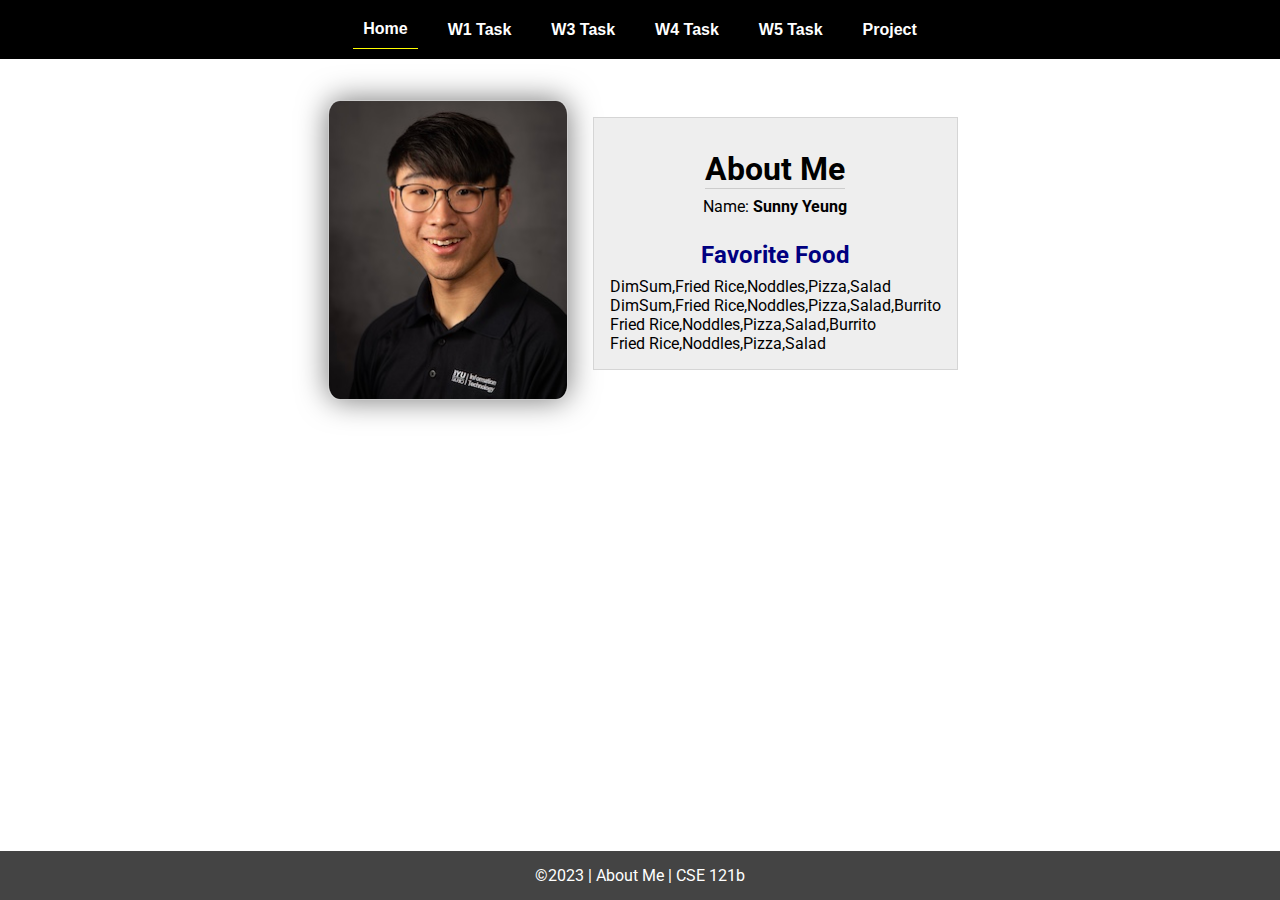
<file: index.html>
<!DOCTYPE html>
<html lang="en">

<head>
  <meta charset="UTF-8">
  <meta name="viewport" content="width=device-width, initial-scale=1.0">
  <title>About Me | CSE 121b | W02: Programming Tasks</title>
  <link rel="preconnect" href="https://fonts.googleapis.com">
  <link rel="preconnect" href="https://fonts.gstatic.com" crossorigin>
  <link href="https://fonts.googleapis.com/css2?family=Roboto:wght@400;600&display=swap"
    rel="stylesheet">
  <link rel="stylesheet" href="styles/main.css">
</head>

<body>
  <nav>
    <ul id="menu">
      <li><a id="toggleMenu">&equiv;</a></li>
      <li><a href="index.html" class="active">Home</a></li>
      <li><a href="w01-task.html">W1 Task</a></li>
      <li><a href="w03-task.html">W3 Task</a></li>
      <li><a href="w04-task.html">W4 Task</a></li>
      <li><a href="w05-task.html">W5 Task</a></li>
      <li><a href="project.html">Project</a></li>
    </ul>
  </nav>
  <main id="home">
    <picture>
      <img src="images/placeholder.png" alt="Placeholder Image">
    </picture>
    <section>
      <h1>About Me</h1>
      <div class="info">Name: <span id="name"></span></div>
      <h2>Favorite Food</h2>
      <div class="block" id="food"></div>
    </section>
  </main>
  <footer>
    &copy;<span id="year"></span> | About Me | CSE 121b
  </footer>
  <script src="scripts/main.js"></script>
  <script src="scripts/w02-task.js"></script>
</body>

</html>
</file>
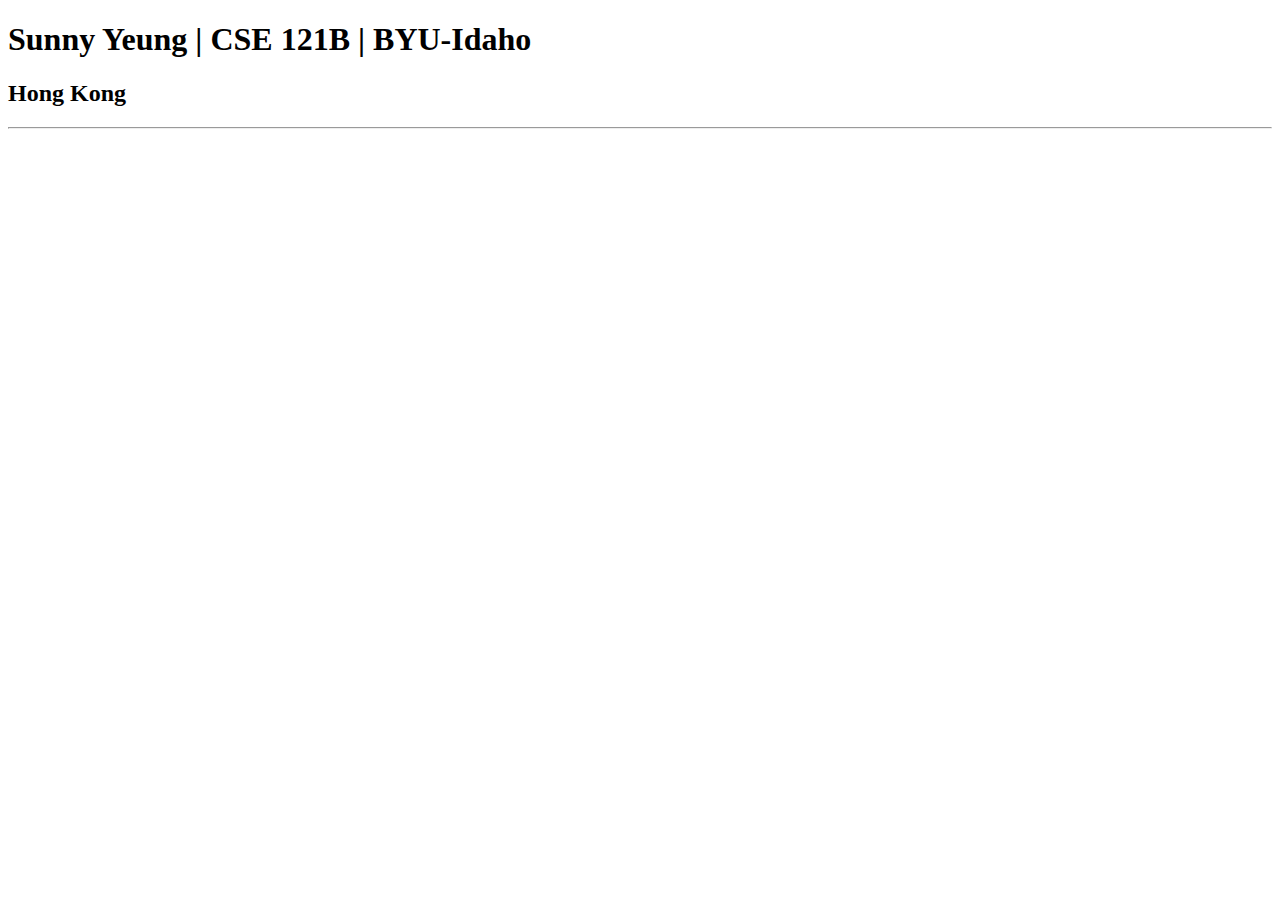
<file: W1/index.html>
<!DOCTYPE html>
<html lang="en">
<head>
    <meta charset="UTF-8">
    <meta http-equiv="X-UA-Compatible" content="IE=edge">
    <meta name="viewport" content="width=device-width, initial-scale=1.0">
    <title>Sunny Yeung | CSE 121B | BYU-Idaho</title>
</head>
<body>
    <h1>Sunny Yeung | CSE 121B | 
     BYU-Idaho</h1> 
     <h2>Hong Kong</h2>
     <hr>
</body>
</html>
</file>
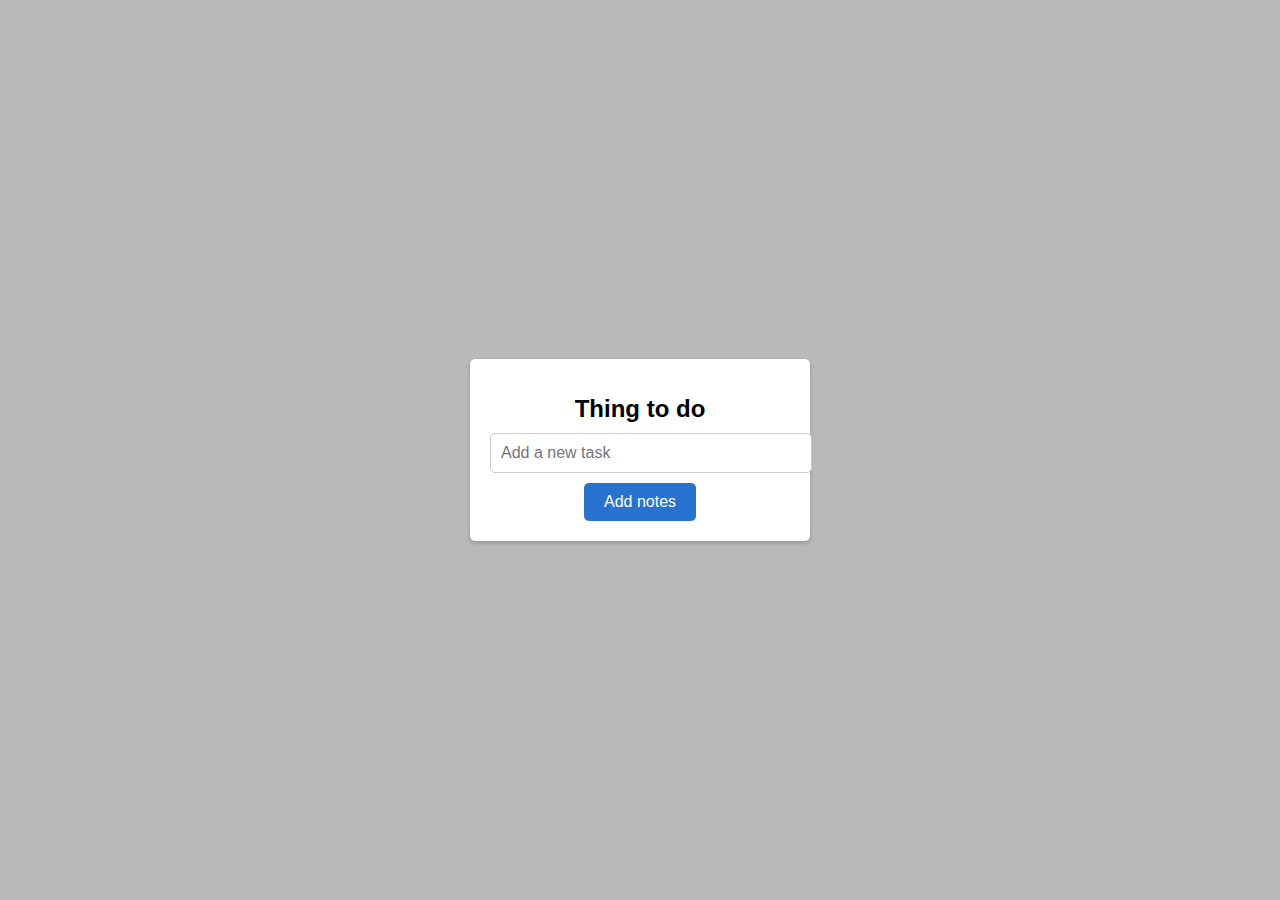
<file: project.html>
<!DOCTYPE html>
<html>
<head>
    <title>My To-Do List</title>
    <link rel="stylesheet" type="text/css" href="styles/project.css">
</head>
<body>
    <div id="todo-container">
        <h1 id="todo-header">Thing to do</h1>
        <input type="text" id="taskInput" placeholder="Add a new task">
        <button id="addnote">Add notes</button>
        <ul id="taskList">
        </ul>
    </div>
    <script src="scripts/project.js"></script>
</body>
</html>
</file>
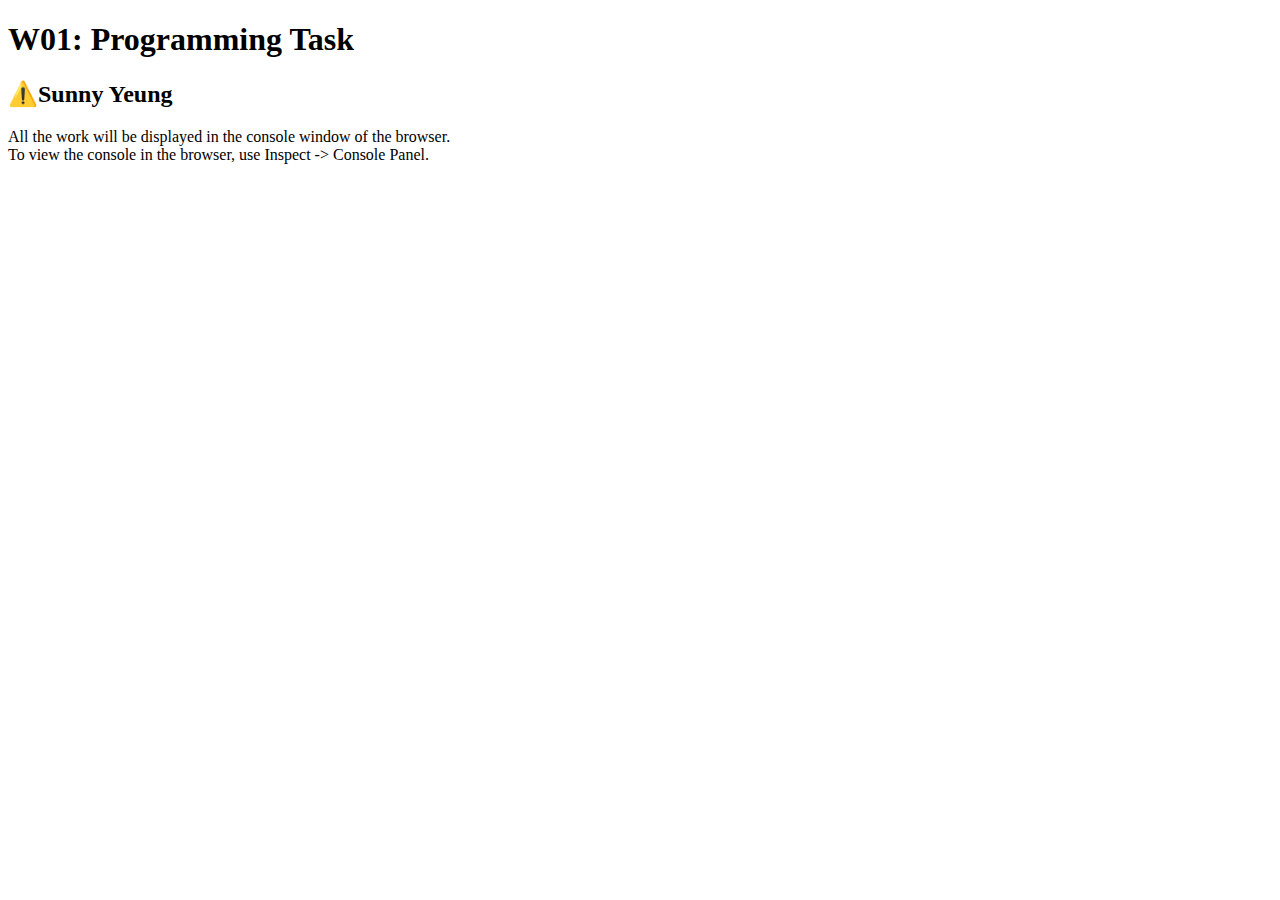
<file: w01-task.html>
<!DOCTYPE html>
<html lang="en">

<head>
  <meta charset="UTF-8">
  <meta name="viewport" content="width=device-width, initial-scale=1.0">
  <title>W01: Programming Task</title>
</head>

<body>
  <h1>W01: Programming Task</h1>
  <h2>⚠️Sunny Yeung</h2>
  <p>All the work will be displayed in the console window of the browser.
    <br>To view the console in the browser, use Inspect -> Console Panel.
  </p>

  <script src="w01-task.js"></script>

</body>
</html>
</file>
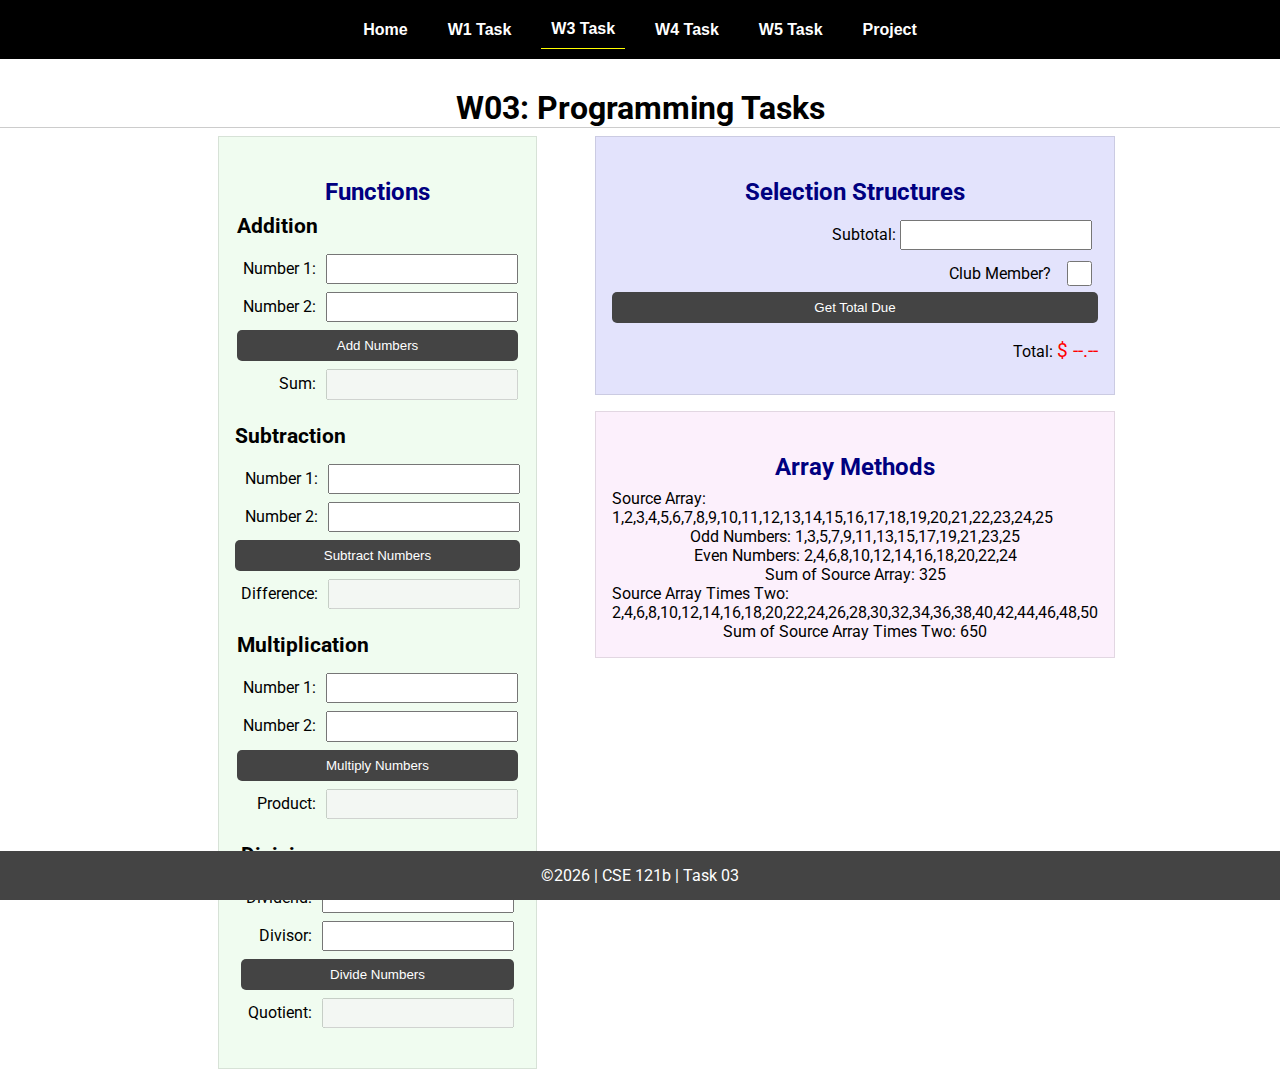
<file: w03-task.html>
<!DOCTYPE html>
<html lang="en">

<head>
    <meta charset="UTF-8">
    <meta name="viewport" content="width=device-width, initial-scale=1.0">
    <title>CSE 121b | W03: Programming Tasks</title>
    <link rel="preconnect" href="https://fonts.googleapis.com">
    <link rel="preconnect" href="https://fonts.gstatic.com" crossorigin>
    <link href="https://fonts.googleapis.com/css2?family=Roboto:wght@400;600&display=swap"
        rel="stylesheet">
    <link rel="stylesheet" href="styles/main.css">
</head>

<body>
    <nav>
        <ul id="menu">
            <li><a id="toggleMenu">&equiv;</a></li>
            <li><a href="index.html">Home</a></li>
            <li><a href="w01-task.html">W1 Task</a></li>
            <li><a href="w03-task.html" class="active">W3 Task</a></li>
            <li><a href="w04-task.html">W4 Task</a></li>
            <li><a href="w05-task.html">W5 Task</a></li>
            <li><a href="project.html">Project</a></li>
        </ul>
    </nav>>
    <header>
        <h1>W03: Programming Tasks</h1>
    </header>
    <main id="task3">
        <section id="section1">
            <h2>Functions</h2>
            <article>
                <h3>Addition</h3>
                <div>
                    <label for="add1">Number 1:</label>
                    <input type="text" id="add1" name="add1">
                </div>
                <div>
                    <label for="add2">Number 2:</label>
                    <input type="text" id="add2" name="add2">
                </div>
                <div>
                    <input type="button" id="addNumbers" value="Add Numbers">
                </div>
                <div>
                    <label for="sum">Sum:</label>
                    <input type="text" id="sum" name="sum" disabled>
                </div>
            </article>
            <article>
                <h3>Subtraction</h3>
                <div>
                    <label for="subtract1">Number 1:</label>
                    <input type="text" id="subtract1" name="subtract1">
                </div>
                <div>
                    <label for="subtract2">Number 2:</label>
                    <input type="text" id="subtract2" name="subtract2">
                </div>
                <div>
                    <input type="button" id="subtractNumbers" value="Subtract Numbers">
                </div>
                <div>
                    <label for="difference">Difference:</label>
                    <input type="text" id="difference" name="difference" disabled>
                </div>
            </article>
            <article>
                <h3>Multiplication</h3>
                <div>
                    <label for="factor1">Number 1:</label>
                    <input type="text" id="factor1" name="factor1">
                </div>
                <div>
                    <label for="factor2">Number 2:</label>
                    <input type="text" id="factor2" name="factor2">
                </div>
                <div>
                    <input type="button" id="multiplyNumbers" value="Multiply Numbers">
                </div>
                <div>
                    <label for="product">Product:</label>
                    <input type="text" id="product" name="product" disabled>
                </div>
            </article>
            <article>
                <h3>Division</h3>
                <div>
                    <label for="dividend">Dividend:</label>
                    <input type="text" id="dividend" name="dividend">
                </div>
                <div>
                    <label for="divisor">Divisor:</label>
                    <input type="text" id="divisor" name="divisor">
                </div>
                <div>
                    <input type="button" id="divideNumbers" value="Divide Numbers">
                </div>
                <div>
                    <label for="quotient">Quotient:</label>
                    <input type="text" id="quotient" name="quotient" disabled>
                </div>
            </article>
        </section>
        <div>
            <section id="section2">
                <h2>Selection Structures</h2>
                <label class="right">Subtotal:
                    <input type="number" id="subtotal" size="5">
                </label>
                <label class="middle right">
                    Club Member?
                    <input type="checkbox" id="member">
                </label>
                <div class="right">
                    <input type="button" id="getTotal" value="Get Total Due">
                </div>
                <div class="right">Total:
                    <span class="larger" id="total">$ --.--</span>
                </div>
            </section>
            <section id="section3">
                <h2>Array Methods</h2>
                <p>
                    Source Array: <span id="array"></span>
                </p>
                <p>
                    Odd Numbers: <span id="odds"></span>
                </p>
                <p>
                    Even Numbers: <span id="evens"></span>
                </p>
                <p>
                    Sum of Source Array: <span id="sumOfArray"></span>
                </p>
                <p>
                    Source Array Times Two: <span id="multiplied"></span>
                </p>
                <p>
                    Sum of Source Array Times Two: <span id="sumOfMultiplied"></span>
                </p>
            </section>
        </div>
    </main>
    <footer>
        &copy;<span id="year"></span> | CSE 121b | Task 03
    </footer>
    <script src="scripts/main.js"></script>
    <script>
        document.getElementById("year").innerHTML = new Date().getFullYear();
    </script>
    <script src="scripts/w03-task.js"></script>
</body>

</html>
</file>
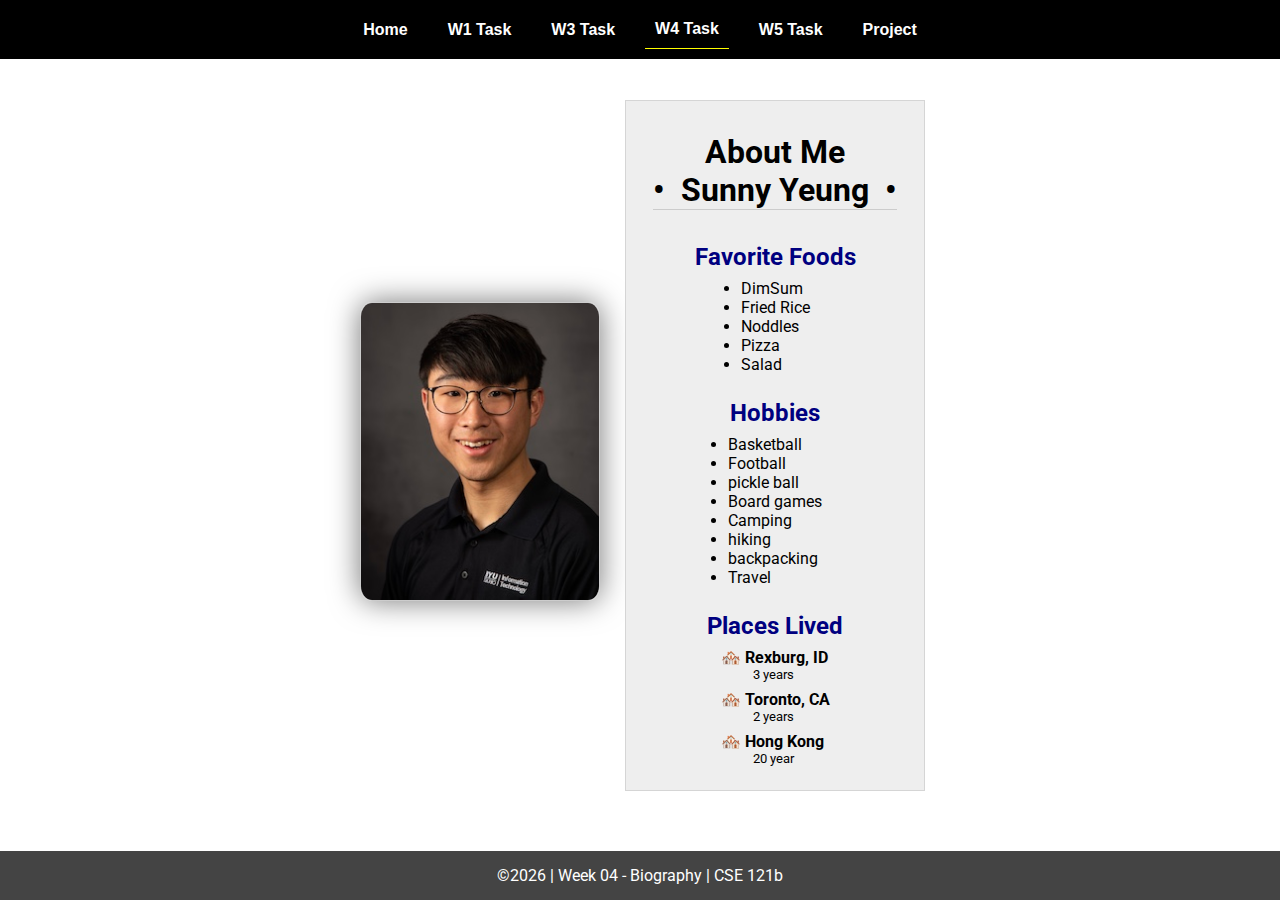
<file: w04-task.html>
<!DOCTYPE html>
<html lang="en">

<head>
  <meta charset="UTF-8">
  <meta name="viewport" content="width=device-width, initial-scale=1.0">
  <title>CSE 121b | W04: Programming Tasks</title>
  <link rel="preconnect" href="https://fonts.googleapis.com">
  <link rel="preconnect" href="https://fonts.gstatic.com" crossorigin>
  <link href="https://fonts.googleapis.com/css2?family=Roboto:wght@400;600&display=swap"
    rel="stylesheet">
  <link rel="stylesheet" href="styles/main.css">
</head>

<body>
  <nav>
    <ul id="menu">
      <li><a id="toggleMenu">&equiv;</a></li>
      <li><a href="index.html">Home</a></li>
      <li><a href="w01-task.html">W1 Task</a></li>
      <li><a href="w03-task.html">W3 Task</a></li>
      <li><a href="w04-task.html" class="active">W4 Task</a></li>
      <li><a href="w05-task.html">W5 Task</a></li>
      <li><a href="project.html">Project</a></li>
    </ul>
  </nav>
  <main id="home">
    <picture>
      <img id="photo" src="images/placeholder.png" alt="Placeholder Image">
    </picture>
    <section>
      <h1>About Me<br>• &nbsp;<span id="name"></span>&nbsp; •</h1>
      <h2>Favorite Foods</h2>
      <ul id="favorite-foods"></ul>
      <h2>Hobbies</h2>
      <ul id="hobbies"></ul>
      <h2>Places Lived</h2>
      <dl id="places-lived"></dl>
    </section>
  </main>

  <footer>
    &copy;<span id="year"></span> | Week 04 - Biography | CSE 121b
  </footer>
  <script src="scripts/main.js"></script>
  <script>
    document.getElementById("year").innerHTML = new Date().getFullYear();
  </script>
  <script src="scripts/w04-task.js"></script>
</body>

</html>
</file>
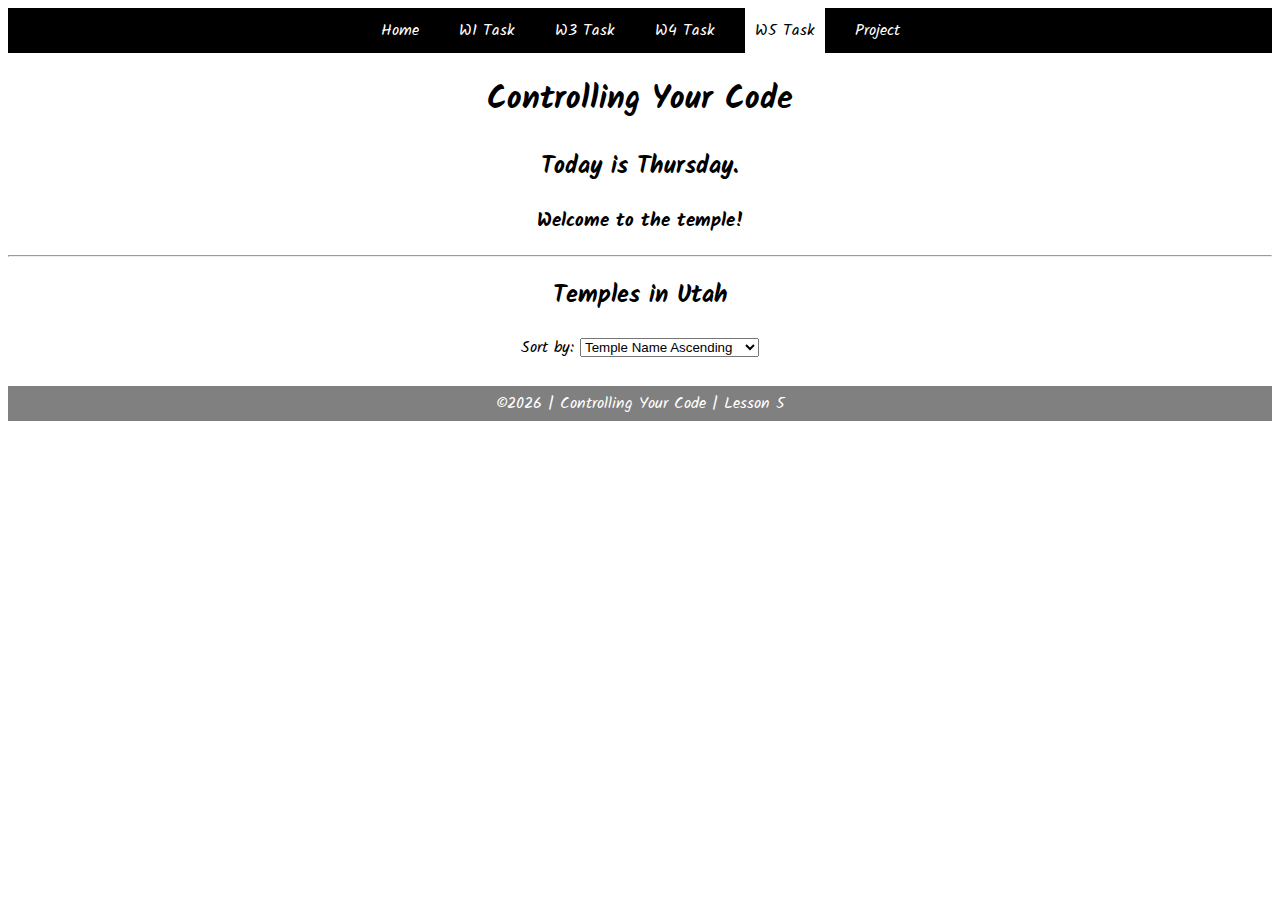
<file: w05-task.html>
<!DOCTYPE html>
<html lang="en">

<head>
    <meta charset="UTF-8">
    <meta name="viewport" content="width=device-width, initial-scale=1.0">
    <meta http-equiv="X-UA-Compatible" content="ie=edge">
    <title>CSE 121b: Week 05 | Sample Solution</title>
    <link href="https://fonts.googleapis.com/css?family=Kalam&display=swap" rel="stylesheet">
    <link rel="stylesheet" href="styles/main2.css">
</head>

<body>
    <nav>
        <ul id="menu">
            <li><a id="toggleMenu">&equiv;</a></li>
            <li><a href="index.html">Home</a></li>
            <li><a href="w01-task.html">W1 Task</a></li>
            <li><a href="w03-task.html">W3 Task</a></li>
            <li><a href="w04-task.html">W4 Task</a></li>
            <li><a href="w05-task.html"class="active">W5 Task</a></li>
            <li><a href="project.html">Project</a></li>
        </ul>
    </nav>
    <header>
        <h1>Controlling Your Code</h1>
    </header>
    <main>
        <section>
            <h2>
                Today is <span id="message2"></span>.
            </h2>
            <h3>
                <span id="message1"></span>
            </h3>
        </section>
        <hr>
        <section>
            <h2>Temples in Utah</h2>
            <p>
                Sort by: 
                <select id="sortBy">
                    <option value="templeNameAscending">Temple Name Ascending</option>
                    <option value="templeNameDescending">Temple Name Descending</option>
                    <option value="utah">Temple in Utah</option>
                    <option value="notutah">Outside of Utah</option>
                    <option value="older">Built Before 1950</option>
                    <option value="all">No Filter</option>
                </select>
            </p>
            <div id="temples">
            </div>
        </section>
    </main>
    <footer>
        &copy;<span id="year"></span> | Controlling Your Code | Lesson 5
    </footer>
    <script src="scripts/main2.js"></script>
    <script src="scripts/w05-task.js"></script>
</body>

</html>
</file>
<file: styles/main.css>
/* Universal Selector */
* {
    margin: 0;
    padding: 0;
    box-sizing: border-box;
}

/* HTML Selectors */
body {
    font-family: 'Roboto', Helvetica, sans-serif;
}

nav {
    background-color: black;
    width: 100%;
    position: fixed;
    top: 0;
}

nav ul {
    display: flex;
    flex-direction: column;
    align-items: center;
    max-width: -moz-fit-content;
    max-width: fit-content;
    margin: 0 auto;
}

nav ul li {
    flex: 1 1 auto;
}

nav ul li:first-child {
    display: block;
    font-size: 2rem;
}

nav ul li:first-child a {
    padding: 1px 10px;
}

nav ul li {
    display: none;
    list-style: none;
    margin: 10px;
}

nav ul li a {
    display: block;
    padding: 10px;
    text-decoration: none;
    font-weight: 600;
    color: white;
    text-align: center;
    font-family: 'Arial Narrow', Arial, sans-serif;
}

nav ul li a:hover {
    background-color: #efefef;
    color: black;
}

h1,
h2 {
    text-align: center;
    margin: 1rem 0 .5rem;
}

h1 {
    border-bottom: 1px solid #ccc;
}

#gridly h1 {
    margin-top: 80px;
}

h2 {
    font-size: 1.5rem;
    color: navy;
    text-align: center;
    margin-top: 25px;
}

h3 {
    font-size: 1.3rem;
    margin-bottom: 1rem;
}

header {
    margin-top: 70px;
}

picture {
    margin: 0 auto;
}

picture img {
    width: 240px;
    height: auto;
    border-radius: 5%;
    border: 1px solid #ccc;
    box-shadow: 0 0 30px #777;
}

section {
    display: flex;
    flex-direction: column;
    align-items: center;
    margin: 0 auto 1rem;
    border: 1px solid rgba(0, 0, 0, .1);
    padding: 1rem;
    background-color: #eee;
}

article {
    margin-bottom: 1rem;
}

article div {
    margin-bottom: .5rem;
    text-align: right;
}

label {
    padding: .35rem;
}

input {
    padding: .35rem;
}

input[type="button"] {
    padding: .5rem;
    background-color: #444;
    color: white;
    border: none;
    border-radius: 5px;
    cursor: pointer;
    width: 100%
}

input[type="checkbox"] {
    width: 25px;
    height: 25px;
}

dt {
    font-weight: 700;
}

dt::before {
    content: "🏘️ ";
}

dd {
    margin: 0 0 .5rem 2rem;
    font-size: smaller;
}

footer {
    background-color: #444;
    color: white;
    padding: 15px;
    text-align: center;
    width: 100%;
    position: fixed;
    bottom: 0;
}

/* Class Selectors */
.active {
    border-bottom: 1px solid yellow;
}

.open li {
    display: block;
}

.block {
    display: block;
}

.larger {
    font-size: larger;
    color: red;
}

.right {
    width: 100%;
    text-align: right;
}

.middle {
    display: flex;
    align-items: center;
    justify-content: right;
    gap: 1rem;
}

/* ID Selectors */

#home {
    margin-top: 125px;
    display: grid;
    grid-template-columns: 1fr;
    grid-gap: 20px;
    align-items: center;
    justify-content: center;
}


#section1 {
    background-color: rgb(225, 250, 225, .5);
}

#section2 {
    background-color: rgba(200, 200, 250, 0.5);

}

#section2 div {
    margin-bottom: 1rem;
}

#section3 {
    background-color: rgb(250, 225, 250, .5);
}

#sortBy {
    appearance: none;
    display: flex;
    padding: .5rem;
    background-color: #eee;
    color: #444;
    font-weight: 700;
    margin: 1rem auto;
    width: 200px;
    border: 1px solid rgba(0, 0, 0, .2);
    text-align: center;
}

#sortBy option:disabled {
    font-style: italic;
    padding: 1rem;
    background-color: #111;
    color: #eee;
}

#temples {
    display: grid;
    grid-template-columns: repeat(auto-fit, minmax(320px, 1fr));
    grid-gap: .5rem;
    align-items: center;
    margin-bottom: 3rem;
}

#temples article {
    height: 250px;
    margin: .5rem;
    border: 1px solid rgba(0, 0, 0, .1);
    padding: 1rem;
    background-color: #eee;
    display: flex;
    flex-direction: column;
    align-items: center;
    justify-content: center;
}

#temples h4 {
    color: navy;
    font-size: smaller;
}


#temples img {
    width: 250px;
    height: auto;
    box-shadow: 0 0 30px #777;
    margin: .5rem;
}

/* Media Queries */
@media only screen and (min-width: 32.5em) {
    nav ul {
        flex-direction: row;
    }

    nav ul li:first-child {
        display: none;
    }

    nav ul li {
        display: block;
    }

    section {
        min-width: 300px;
    }

    #home {
        margin: 100px auto 20px;
        grid-template-columns: 250px 1fr;
        max-width: -moz-fit-content;
        max-width: fit-content;
    }

    #task3 {
        display: grid;
        grid-template-columns: 1fr 1fr;
        grid-gap: 5px;
        margin: 0 auto;
        max-width: 950px;
    }

}
</file>
<file: styles/project.css>
body, ul {
    margin: 0;
    padding: 0;
  }
  
  body {
    display: flex;
    flex-direction: column;
    align-items: center;
    justify-content: center;
    min-height: 100vh;
    font-family: Arial, sans-serif;
    background-color: #3e3e3e5c;
  }
  
  #todo-container {
    background-color: #fff;
    border-radius: 5px;
    box-shadow: 0 2px 4px rgba(0, 0, 0, 0.2);
    padding: 20px;
    width: 300px;
    text-align: center;
  }
  
  #todo-header {
    font-size: 24px;
    margin-bottom: 10px;
  }
  
  #taskInput {
    width: 100%;
    padding: 10px;
    margin-bottom: 10px;
    border: 1px solid #ccc;
    border-radius: 5px;
    font-size: 16px;
  }
  
  #addnote {
    background-color: #2873cf;
    color: #fff;
    border: none;
    padding: 10px 20px;
    cursor: pointer;
    border-radius: 5px;
    font-size: 16px;
  }
  
  #taskList {
    list-style-type: none;
    padding: 0;
  }
  
  .task-item {
    display: flex;
    justify-content: space-between;
    align-items: center;
    padding: 10px 0;
    border-bottom: 1px solid #ccc;
  }
  
  .delete-task {
    color: red;
    font-weight: bold;
    cursor: pointer;
  }
  
  .completed-task {
    text-decoration: line-through;
    color: #888;
  }
</file>
<file: styles/main2.css>
/* HTML Selectors */
article {
    margin: 10px;
}

body {
    font-family: 'Kalam', cursive;
}

div {
    margin: 10px;
    text-align: center;
}

footer {
    background-color: gray;
    color: white;
    padding: 5px;
    text-align: center;
}

header {
    margin: auto;
    text-align: center;
}

img {
    width: 80%;
}

label {
    display: inline-block;
    min-width: 120px;
    text-align: right;
}

main {
    text-align: center;
}

nav {
    background-color: black;
    color: white;
}

nav ul {
    display: flex;
    flex-direction: column;
    justify-content: center;
    align-content: space-around;
    margin: 0;
    padding: 0;
}

nav ul li:first-child {
    display: block;
}

nav ul li {
    display: none;
    list-style: none;
    margin: 10px;
}

nav ul li a {
    color: white;
    display: block;
    padding: 10px;
    text-decoration: none;
}
nav ul li a:hover {
    background-color: #efefef;
    color: black;
}

section {
    /* display: flex;
    flex-direction: column;
    align-items: center; */
}


/* Class Selectors */
.active {
    background-color: white;
    color: black;
}

.open li {
    display: block;
}

/* ID Selectors */
#favorite-foods, #hobbies, #places-lived {
    margin: 0;
    padding: 0;
    list-style: none;
    display: inline-block;
    text-align: left;
    vertical-align: top;
}

#temples {
    display: grid;
    grid-template-columns: 1fr;
}

/* Media Queries */
@media only screen and (min-width: 32.5em) {
    nav ul {
        flex-direction: row;
    }
    
    nav ul li:first-child {
        display: none;
    }

    nav ul li {
        display: inline;
        margin: 0 10px;
    }

    #temples {
        grid-template-columns: 1fr 1fr;
    }
}

@media only screen and (min-width: 64em) {
    #temples {
        grid-template-columns: 1fr 1fr 1fr;
    }
}
</file>
